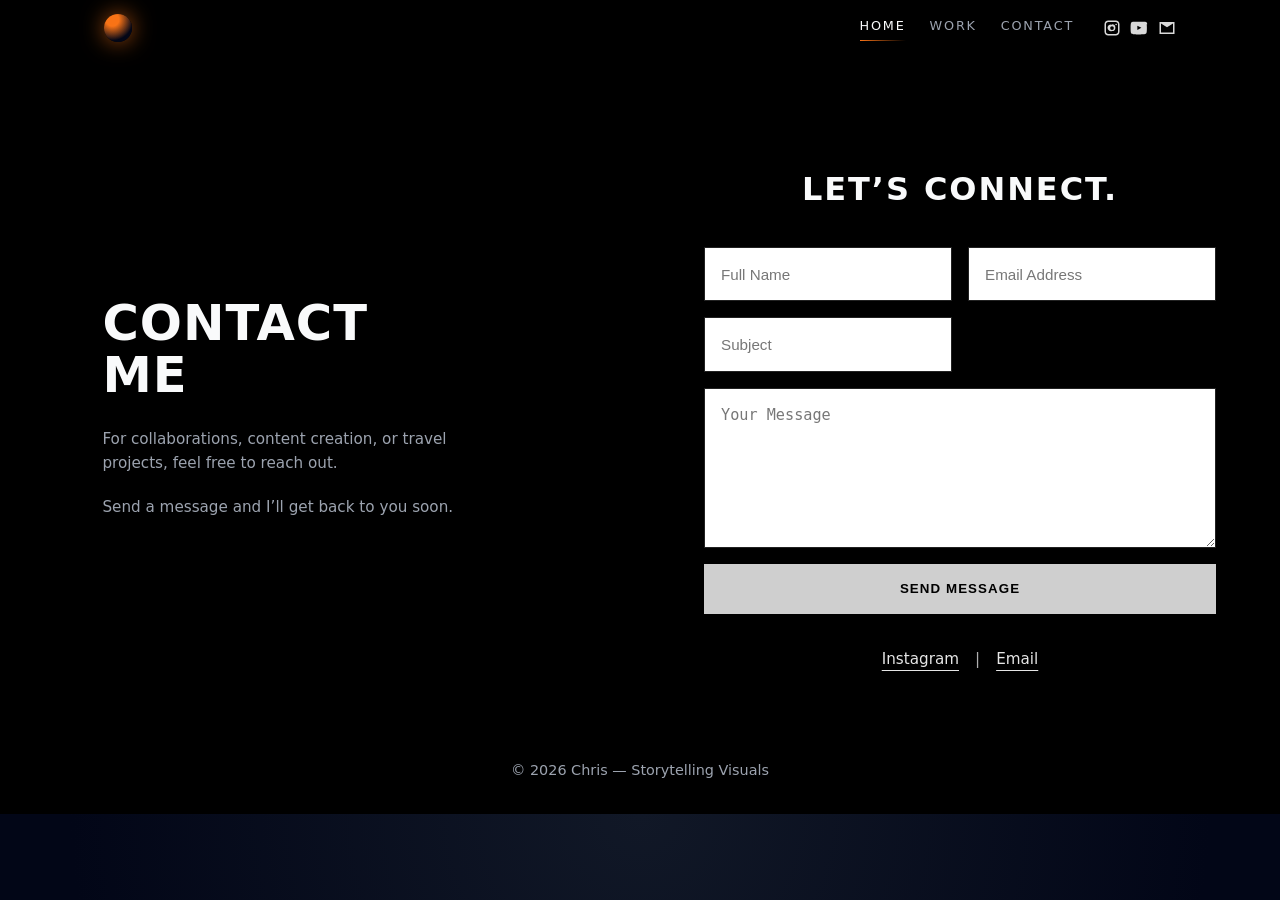
<file: contact.html>
<!DOCTYPE html>
<html lang="en">
<head>
  <meta charset="UTF-8" />
  <title>Contact – Chris Portfolio</title>
  <meta name="viewport" content="width=device-width, initial-scale=1" />
  <link rel="stylesheet" href="style.css" />
</head>

<body class="page contact-page">

  <header class="site-header">
    <div class="container">
      <nav class="nav">
        <a href="index.html" class="brand">
          <div class="brand-mark"></div>
          <div class="brand-text">
            <span class="brand-name"></span>
            <span class="brand-role"></span>
          </div>
        </a>

        <div class="nav-right">
          <div class="nav-links">
            <a href="index.html" class="active">Home</a>
            <a href="work.html">Work</a>
            <a href="contact.html">Contact</a>
          </div>
          <div class="nav-social">
  <a href="https://instagram.com/visualsfromchris" target="_blank" aria-label="Instagram">
    <svg viewBox="0 0 24 24"><path d="M7 2C4.2 2 2 4.2 2 7v10c0 2.8 2.2 5 5 5h10c2.8 0 5-2.2 5-5V7c0-2.8-2.2-5-5-5H7zm10 2c1.7 0 3 1.3 3 3v10c0 1.7-1.3 3-3 3H7c-1.7 0-3-1.3-3-3V7c0-1.7 1.3-3 3-3h10zm-5 3.5A4.5 4.5 0 1 0 12 16a4.5 4.5 0 0 0 0-9zm0 2A2.5 2.5 0 1 1 9.5 12 2.5 2.5 0 0 1 12 9.5zM17.5 6.2a1.1 1.1 0 1 0 0 2.2 1.1 1.1 0 0 0 0-2.2z"/></svg>
  </a>

  <a href="https://youtube.com/@visualsfromchris" target="_blank" aria-label="YouTube">
    <svg viewBox="0 0 24 24"><path d="M23 7s-.2-1.7-.8-2.4c-.8-.8-1.7-.8-2.1-.9C16.8 3.5 12 3.5 12 3.5h0s-4.8 0-8.1.2c-.4.1-1.3.1-2.1.9C1.2 5.3 1 7 1 7S.8 9 .8 11v2c0 2 .2 4 .2 4s.2 1.7.8 2.4c.8.8 1.9.8 2.4.9 1.7.2 7.1.2 7.1.2s4.8 0 8.1-.2c.4-.1 1.3-.1 2.1-.9.6-.7.8-2.4.8-2.4s.2-2 .2-4v-2c0-2-.2-4-.2-4zM9.8 14.6V8.9l5.4 2.9-5.4 2.8z"/></svg>
  </a>

  <a href="mailto:chris.rec709@gmail.com" aria-label="Email">
    <svg viewBox="0 0 24 24"><path d="M2 4h20v16H2V4zm10 7L4 6v12h16V6l-8 5z"/></svg>
  </a>
</div>
</div>

        <button class="nav-toggle" aria-label="Open menu" onclick="toggleMenu()">☰</button>
      </nav>
    </div>

    <!-- MENU OVERLAY MOBILE -->
    <div id="nav-mobile" class="nav-mobile">
      <button class="nav-close" aria-label="Close menu" onclick="toggleMenu()">✕</button>

      <div class="nav-mobile-main">
        <a href="index.html" onclick="toggleMenu()">Home</a>
        <a href="work.html" onclick="toggleMenu()">Work</a>
        <a href="contact.html" onclick="toggleMenu()">Contact</a>
      </div>

      <div class="nav-mobile-footer">
        <a href="https://instagram.com/visualsfromchris" target="_blank" rel="noopener">Instagram</a>
        <a href="https://youtube.com/@visualsfromchris" target="_blank" rel="noopener">YouTube</a>
        <a href="mailto:chris.rec709@gmail.com">Email</a>
      </div>
    </div>
  </header>
<main>
  <section class="contact-split">
    <!-- Colonne gauche : comme intro -->
    <div class="contact-left">
      <div class="contact-left-inner">
        <h1 class="contact-title">CONTACT<br>ME</h1>

        <p class="contact-text">
          For collaborations, content creation, or travel projects,
          feel free to reach out.
        </p>

        <p class="contact-text">
          Send a message and I’ll get back to you soon.
        </p>
      </div>
    </div>

    <!-- Colonne droite : formulaire style newsletter -->
    <div class="contact-right">
      <div class="contact-form-wrap">
        <h2 class="contact-form-title">LET’S CONNECT.</h2>
        <p class="contact-form-subtitle">
          
        </p>

        <form class="contact-form" action="https://formspree.io/f/mdkqywlp" method="post">
          <input type="text" name="name" placeholder="Full Name" autocomplete="name" required />
          <input type="email" name="email" placeholder="Email Address" autocomplete="email" required />
          <input type="text" name="subject" placeholder="Subject" required />
          <textarea name="message" placeholder="Your Message" rows="6" required></textarea>

          <button type="submit">SEND MESSAGE</button>
        </form>

        <div class="contact-links">
          <a href="https://instagram.com" target="_blank" rel="noopener">Instagram</a>
          <span class="sep">|</span>
          <a href="mailto:chris.rec709@gmzil.com">Email</a>
        </div>
      </div>
    </div>
  </section>
</main>

  <footer class="site-footer-min">
  <span>© <span id="year"></span> Chris — Storytelling Visuals</span>
</footer>

  <script>
    document.getElementById("year").textContent = new Date().getFullYear();
    function toggleMenu() {
      const nav = document.getElementById("nav-mobile");
      const isHidden = nav.style.display === "" || nav.style.display === "none";
      nav.style.display = isHidden ? "flex" : "none";
    }
  </script>
</body>
</html>
</file>
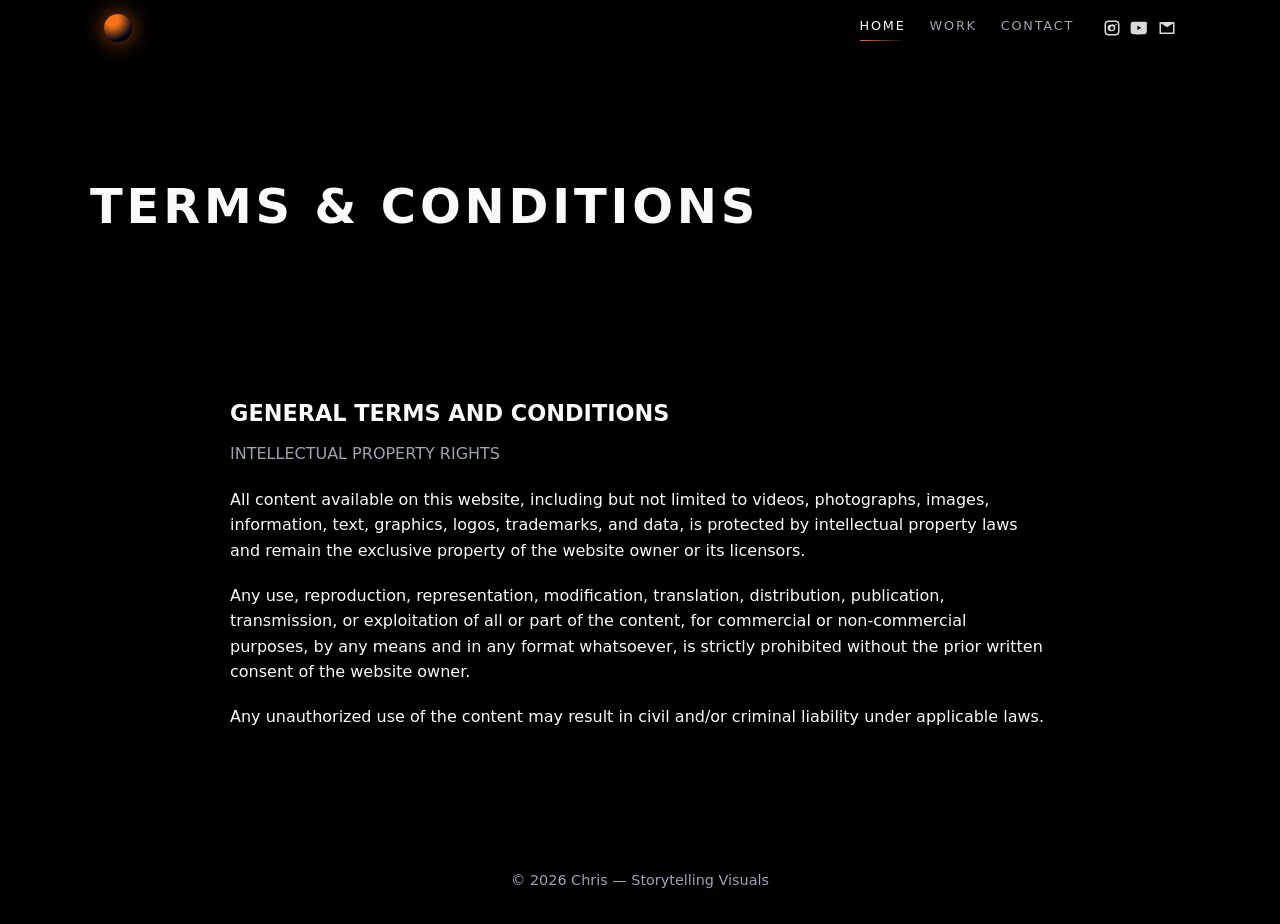
<file: terms.html>
<!DOCTYPE html>
<html lang="en">
<head>
  <meta charset="UTF-8" />
  <title>Terms & Conditions – Visuals From Chris</title>
  <meta name="viewport" content="width=device-width, initial-scale=1.0" />
  <link rel="stylesheet" href="style.css" />
</head>

<body class="page terms-page">

    <header class="site-header">
    <div class="container">
      <nav class="nav">
        <a href="index.html" class="brand">
          <div class="brand-mark"></div>
          <div class="brand-text">
            <span class="brand-name"></span>
            <span class="brand-role"></span>
          </div>
        </a>

        <div class="nav-right">
          <div class="nav-links">
            <a href="index.html" class="active">Home</a>
            <a href="work.html">Work</a>
            <a href="contact.html">Contact</a>
          </div>
          <div class="nav-social">
  <a href="https://instagram.com/visualsfromchris" target="_blank" aria-label="Instagram">
    <svg viewBox="0 0 24 24"><path d="M7 2C4.2 2 2 4.2 2 7v10c0 2.8 2.2 5 5 5h10c2.8 0 5-2.2 5-5V7c0-2.8-2.2-5-5-5H7zm10 2c1.7 0 3 1.3 3 3v10c0 1.7-1.3 3-3 3H7c-1.7 0-3-1.3-3-3V7c0-1.7 1.3-3 3-3h10zm-5 3.5A4.5 4.5 0 1 0 12 16a4.5 4.5 0 0 0 0-9zm0 2A2.5 2.5 0 1 1 9.5 12 2.5 2.5 0 0 1 12 9.5zM17.5 6.2a1.1 1.1 0 1 0 0 2.2 1.1 1.1 0 0 0 0-2.2z"/></svg>
  </a>

  <a href="https://youtube.com/@visualsfromchris" target="_blank" aria-label="YouTube">
    <svg viewBox="0 0 24 24"><path d="M23 7s-.2-1.7-.8-2.4c-.8-.8-1.7-.8-2.1-.9C16.8 3.5 12 3.5 12 3.5h0s-4.8 0-8.1.2c-.4.1-1.3.1-2.1.9C1.2 5.3 1 7 1 7S.8 9 .8 11v2c0 2 .2 4 .2 4s.2 1.7.8 2.4c.8.8 1.9.8 2.4.9 1.7.2 7.1.2 7.1.2s4.8 0 8.1-.2c.4-.1 1.3-.1 2.1-.9.6-.7.8-2.4.8-2.4s.2-2 .2-4v-2c0-2-.2-4-.2-4zM9.8 14.6V8.9l5.4 2.9-5.4 2.8z"/></svg>
  </a>

  <a href="mailto:chris.rec709@gmail.com" aria-label="Email">
    <svg viewBox="0 0 24 24"><path d="M2 4h20v16H2V4zm10 7L4 6v12h16V6l-8 5z"/></svg>
  </a>
</div>
</div>

       <button class="nav-toggle" aria-label="Open menu" onclick="toggleMenu()">☰</button>
      </nav>
    </div>

    <!-- MENU OVERLAY MOBILE -->
    <div id="nav-mobile" class="nav-mobile">
      <button class="nav-close" aria-label="Close menu" onclick="toggleMenu()">✕</button>

      <div class="nav-mobile-main">
        <a href="index.html" onclick="toggleMenu()">Home</a>
        <a href="work.html" onclick="toggleMenu()">Work</a>
        <a href="contact.html" onclick="toggleMenu()">Contact</a>
      </div>

      <div class="nav-mobile-footer">
        <a href="https://instagram.com/visualsfromchris" target="_blank" rel="noopener">Instagram</a>
        <a href="https://youtube.com/@visualsfromchris" target="_blank" rel="noopener">YouTube</a>
        <a href="mailto:chris.rec709@gmail.com">Email</a>
      </div>
    </div>
  </header>

  <main>
    <!-- HERO / INTRO (même logique que les autres pages) -->
    <section class="terms-hero">
      <div class="terms-hero-inner">
        <h1 class="terms-title">TERMS & CONDITIONS</h1>
      </div>
    </section>

    <!-- CONTENT -->
    <section class="terms-content">
      <div class="terms-inner">

        <h2>GENERAL TERMS AND CONDITIONS</h2>
        <p class="muted">
          INTELLECTUAL PROPERTY RIGHTS
        </p>
All content available on this website, including but not limited to videos, photographs, images, information, text, graphics, logos, trademarks, and data, is protected by intellectual property laws and remain the exclusive property of the website owner or its licensors.

        </p>
          Any use, reproduction, representation, modification, translation, distribution, publication, transmission, or exploitation of all or part of the content, for commercial or non-commercial purposes, by any means and in any format whatsoever, is strictly prohibited without the prior written consent of the website owner.


        </p>
Any unauthorized use of the content may result in civil and/or criminal liability under applicable laws.

	</p>
      </div>
    </section>
  </main>

  <!-- FOOTER (identique aux autres pages) -->
  <footer class="site-footer-min">
  <span>© <span id="year"></span> Chris — Storytelling Visuals</span>
</footer>

<script>
    const yearEl = document.getElementById("year");
    if (yearEl) {
      yearEl.textContent = new Date().getFullYear();
    }

    function toggleMenu() {
      const nav = document.getElementById("nav-mobile");
      const toggleBtn = document.querySelector(".nav-toggle");
      const isOpen = nav.classList.contains("open");

      if (isOpen) {
        nav.classList.remove("open");
        if (toggleBtn) toggleBtn.textContent = "☰";
        document.body.style.overflow = "";
      } else {
        nav.classList.add("open");
        if (toggleBtn) toggleBtn.textContent = "✕";
        document.body.style.overflow = "hidden";
      }
    }
  </script>

</body>
</html>
</file>
<file: style.css>
/* ---------- Variables ---------- */
:root {
    --bg: #050608;
    --bg-soft: #0b0d10;
    --text: #f9fafb;
    --muted: #9ca3af;
    --accent: #f97316;
    --border-subtle: rgba(148, 163, 184, 0.2);
    --radius-lg: 24px;
    --radius-pill: 999px;
    --shadow-soft: 0 18px 40px rgba(0, 0, 0, 0.55);
}

/* ---------- Reset simple ---------- */
*,
*::before,
*::after {
    box-sizing: border-box;
}

html,
body {
    margin: 0;
    padding: 0;
    width: 100%;
    overflow-x: hidden;

    /* pas de débordement horizontal */
    overflow-y: auto;

    /* scrollbar verticale normale */
}

body {
    font-family: system-ui, -apple-system, BlinkMacSystemFont, "SF Pro Text", sans-serif;
    background: radial-gradient(circle at top, #111827 0, #020617 55%);
    color: var(--text);
    line-height: 1.6;
}

/* ---------- Layout global ---------- */
.page {
    min-height: auto;
    display: flex;
    flex-direction: column;
}

.container {
    width: 100%;
    max-width: 1120px;
    margin: 0 auto;
    padding: 0 1.5rem;
}

main {
    padding-top: 0;
    margin: 0;
}

/* ---------- Header + nav ---------- */
.site-header {
    position: fixed;
    top: 0;
    left: 0;
    right: 0;
    z-index: 30;
    background: linear-gradient(
    to bottom,
    rgba(0, 0, 0, 0.7),
    rgba(0, 0, 0, 0.0)
  );
    border-bottom: none;
}

.nav {
    display: flex;
    align-items: center;
    justify-content: space-between;
    padding: 0.9rem 0;
}

/* logo */
.brand {
    display: flex;
    align-items: center;
    gap: 0.6rem;
}

.brand-mark {
    width: 28px;
    height: 28px;
    border-radius: 999px;
    background: radial-gradient(circle at 30% 20%, #f97316 0, #f97316 22%, #020617 70%);
    box-shadow: 0 0 22px rgba(249, 115, 22, 0.65);
}

.brand-text {
    display: flex;
    flex-direction: column;
}

.brand-name {
    font-size: 0.95rem;
    letter-spacing: 0.12em;
    text-transform: uppercase;
}

.brand-role {
    font-size: 0.75rem;
    color: var(--muted);
}

/* nav links */
.nav-right {
    display: flex;
    align-items: center;
    gap: 1.8rem;
}

/* desktop links */
.nav-links {
    display: flex;
    align-items: center;
    gap: 1.5rem;
    font-size: 0.8rem;
    text-transform: uppercase;
    letter-spacing: 0.14em;
}

.nav-links a {
    text-decoration: none;
    color: var(--muted);
    position: relative;
    padding-bottom: 0.25rem;
}

.nav-links a:hover {
    color: var(--text);
}

.nav-links a.active {
    color: var(--text);
}

.nav-links a::after {
    content: "";
    position: absolute;
    left: 0;
    bottom: 0;
    height: 1px;
    width: 0;
    background: linear-gradient(to right, var(--accent), transparent);
    transition: width 0.18s ease;
}

.nav-links a:hover::after,
.nav-links a.active::after {
    width: 100%;
}

/* socials */
.nav-social {
    display: flex;
    align-items: center;
    gap: 0.6rem;
    font-size: 0.8rem;
}

.nav-social a {
    width: 18px;
    height: 18px;
    display: inline-flex;
    align-items: center;
    justify-content: center;
    opacity: 0.85;
    transition: opacity .25s ease, transform .25s ease;
}

.nav-social a:hover {
    opacity: 1;
    transform: translateY(-1px);
}

.nav-social svg {
    width: 100%;
    height: 100%;
    fill: currentColor;
}

/* bouton burger */
.nav-toggle {
    display: none;
    font-size: 1.4rem;
    cursor: pointer;
    background: none;
    border: none;
    color: var(--text);
}

/* MENU OVERLAY MOBILE */
.nav-mobile {
    position: fixed;
    inset: 0;

    /* top:0; right:0; bottom:0; left:0; */
    background: #f9fafb;
    color: #000;
    display: none;

    /* caché par défaut */
    flex-direction: column;
    justify-content: space-between;
    padding: 2rem 2rem 2.5rem;
    z-index: 40;
}

.nav-mobile.open {
    display: flex;
}

.nav-close {
    align-self: flex-end;
    background: none;
    border: none;
    font-size: 1.6rem;
    cursor: pointer;
    color: #000;
}

.nav-mobile-main {
    flex: 1;
    display: flex;
    flex-direction: column;
    justify-content: center;
    gap: 1.5rem;
}

.nav-mobile-main a {
    text-decoration: none;
    font-size: 2rem;
    letter-spacing: 0.12em;
    text-transform: uppercase;
    color: #000;
}

.nav-mobile-main a:hover {
    opacity: 0.7;
}

.nav-mobile-footer {
    display: flex;
    gap: 1rem;
    font-size: 0.9rem;
}

.nav-mobile-footer a {
    text-decoration: none;
    color: #000;
}

.nav-mobile-footer a:hover {
    text-decoration: underline;
}

/* ---------- Sections / textes ---------- */
.section {
    padding: 3.5rem 0 4rem;
}

.section-kicker {
    text-transform: uppercase;
    letter-spacing: 0.24em;
    font-size: 0.7rem;
    color: var(--muted);
}

.section-title {
    font-size: clamp(2.3rem, 4vw, 3rem);
    margin: 0.4rem 0 0.8rem;
}

.section-title .highlight {
    background: linear-gradient(to right, #f97316, #fb923c);
    -webkit-background-clip: text;
    color: transparent;
}

.section-intro {
    max-width: 540px;
    font-size: 0.97rem;
    color: var(--muted);
}

/* ---------- Boutons ---------- */
.btn {
    display: inline-flex;
    align-items: center;
    justify-content: center;
    gap: 0.3rem;
    padding: 0.7rem 1.3rem;
    border-radius: var(--radius-pill);
    border: 1px solid var(--border-subtle);
    font-size: 0.8rem;
    text-transform: uppercase;
    letter-spacing: 0.16em;
    cursor: pointer;
    text-decoration: none;
    color: var(--text);
    background: rgba(15, 23, 42, 0.7);
    box-shadow: 0 10px 25px rgba(0, 0, 0, 0.4);
    transition: background 0.17s ease, transform 0.17s ease, box-shadow 0.17s ease;
}

.btn:hover {
    transform: translateY(-1px);
    box-shadow: 0 17px 35px rgba(0, 0, 0, 0.55);
}

.btn-primary {
    background: linear-gradient(to right, #f97316, #fb923c);
    border-color: transparent;
    color: #111827;
}

.btn-ghost {
    background: transparent;
}

/* ---------- HERO VIDÉO PLEIN ÉCRAN ---------- */
.hero {
    padding: 0;
    margin: 0;
}

.hero-full {
    position: relative;
    width: 100%;
    height: 100vh;
    height: 100svh;

    /* meilleur sur mobile */
    overflow: hidden;
    background: #000;
}

.hero-full video,
.hero-video {
    position: absolute;
    inset: 0;
    width: 100%;
    height: 100%;
    object-fit: cover;
    object-position: center center;
    display: block;
    background-color: #000;
}

/* ---------- HERO MOBILE FIX ---------- */
@media (max-width: 768px) {
    .hero-full {
        height: 100svh;
        min-height: 100svh;
    }

    .hero-full video,
    .hero-video {
        width: 100%;
        height: 100%;
        object-fit: cover;
        object-position: center top;
    }
}

/* ---------- Clients ---------- */
.clients {
    padding: 0 0 4rem;
}

.clients-row {
    display: flex;
    flex-wrap: wrap;
    gap: 1.5rem;
    align-items: center;
    margin-top: 1.5rem;
}

.client-logo {
    height: 26px;
    opacity: 0.7;
    filter: grayscale(1);
}

/* ---------- Newsletter simple ---------- */
.newsletter {
    padding: 0 0 4rem;
}

.newsletter-card {
    border-radius: var(--radius-lg);
    background: radial-gradient(circle at top left, #111827 0, #020617 55%);
    border: 1px solid var(--border-subtle);
    padding: 2rem 1.5rem;
    max-width: 520px;
}

.news-form {
    margin-top: 1.4rem;
    display: flex;
    flex-wrap: wrap;
    gap: 0.8rem;
}

.news-form input {
    flex: 1;
    min-width: 170px;
    padding: 0.65rem 0.9rem;
    border-radius: 999px;
    border: 1px solid rgba(55, 65, 81, 0.8);
    background: #020617;
    color: var(--text);
    font-size: 0.85rem;
}

.news-form input::placeholder {
    color: var(--muted);
}

/* ---------- Work ---------- */
.work-grid {
    display: grid;
    grid-template-columns: repeat(auto-fit, minmax(260px, 1fr));
    gap: 1.7rem;
}

.work-card {
    border-radius: var(--radius-lg);
    overflow: hidden;
    background: #020617;
    border: 1px solid var(--border-subtle);
    box-shadow: var(--shadow-soft);
    display: flex;
    flex-direction: column;
}

.work-thumb {
    position: relative;
    overflow: hidden;
}

.work-thumb img {
    width: 100%;
    display: block;
    height: 220px;
    object-fit: cover;
    transition: transform 0.25s ease;
}

.work-card:hover .work-thumb img {
    transform: scale(1.05);
}

.work-info {
    padding: 1.1rem 1.2rem 1.2rem;
}

.work-title {
    font-size: 0.95rem;
    letter-spacing: 0.12em;
    text-transform: uppercase;
    margin-bottom: 0.4rem;
}

.work-meta {
    font-size: 0.8rem;
    color: var(--muted);
}

/* ---------- Contact ---------- */
.contact-grid {
    display: grid;
    grid-template-columns: minmax(0, 1.1fr) minmax(0, 1fr);
    gap: 2.5rem;
    align-items: flex-start;
}

.contact-card {
    border-radius: var(--radius-lg);
    background: radial-gradient(circle at top left, #111827 0, #020617 55%);
    border: 1px solid var(--border-subtle);
    padding: 1.8rem 1.6rem 2rem;
    box-shadow: var(--shadow-soft);
}

.form-field {
    display: flex;
    flex-direction: column;
    gap: 0.3rem;
    margin-bottom: 1rem;
}

.form-field label {
    font-size: 0.8rem;
    letter-spacing: 0.12em;
    text-transform: uppercase;
    color: var(--muted);
}

.form-field input,
.form-field textarea {
    border-radius: 14px;
    border: 1px solid rgba(55, 65, 81, 0.9);
    background: #020617;
    color: var(--text);
    padding: 0.7rem 0.8rem;
    font-size: 0.9rem;
    resize: vertical;
    min-height: 44px;
}

.form-field textarea {
    min-height: 120px;
}

.form-field input::placeholder,
.form-field textarea::placeholder {
    color: var(--muted);
}

/* ---------- Footer ---------- */
.site-footer {
    padding: 1.5rem 0 2rem;
    border-top: 1px solid rgba(148, 163, 184, 0.12);
    font-size: 0.8rem;
    color: var(--muted);
}

.footer-row {
    display: flex;
    align-items: center;
    justify-content: space-between;
    gap: 1rem;
    flex-wrap: wrap;
}

/* ---------- Responsive ---------- */
@media (max-width: 768px) {
    .nav-right {
        display: none;

        /* on cache les liens inline */
    }

    .nav-toggle {
        display: block;

        /* on affiche le burger */
    }

    .section {
        padding: 2.8rem 0 3.2rem;
    }
}

/* Scrollbar style (Safari, Chrome, Edge) */
::-webkit-scrollbar {
    width: 8px;

    /* épaisseur */
    height: 8px;
}

::-webkit-scrollbar-track {
    background: transparent;

    /* invisible comme macOS */
}

::-webkit-scrollbar-thumb {
    background: rgba(110, 110, 110, 0.55);

    /* gris Apple */
    border-radius: 20px;

    /* arrondi */
}

::-webkit-scrollbar-thumb:hover {
    background: rgba(140, 140, 140, 0.65);

    /* gris plus clair au survol */
}

/* ---------- PAGE WORK : TUILES PLEINE LARGEUR ---------- */
.work-main {
    flex: 1;
    padding-top: 72px;

    /* laisse la place au header fixe */
    margin: 0;
}

.work-list {
    padding-top: 0;
    padding-bottom: 3.5rem;
}

.work-tiles {
    display: flex;
    flex-direction: column;
    gap: 1.5rem;
}

/* tuile = bande horizontale pleine largeur */
.work-tile {
    width: 100%;
    min-height: 260px;
    background-size: cover;
    background-position: center center;
    background-repeat: no-repeat;
    display: flex;
    align-items: center;
}

/* lien texte centré verticalement, à gauche */
.work-tile-title {
    margin-left: 8%;
    text-decoration: none;
    color: #f9fafb;
    font-size: 1.6rem;
    font-weight: 700;
    text-transform: uppercase;
    letter-spacing: 0.16em;
    text-shadow: 0 0 18px rgba(0, 0, 0, 0.9);
    border-bottom: 2px solid #f9fafb;
    padding-bottom: 0.2rem;
}

.work-tile-title:hover {
    opacity: 0.8;
}

/* mobile */
@media (max-width: 768px) {
    .work-tile {
        min-height: 200px;
    }

    .work-tile-title {
        font-size: 1.1rem;
        margin-left: 6%;
        letter-spacing: 0.12em;
    }
}

/* ---------- PAGES PROJET ---------- */
.project-hero {
    padding-top: 0;
    padding-bottom: 2.5rem;
    background: #000000;

    /* background-color: currentcolor */
}

.project-video-frame {
    max-width: 1080px;
    margin: 0 auto;
    padding: 4.5rem 1.5rem 2rem;
}

.project-video-frame video {
    width: 105%;
    height: auto;
    display: block;
    border-radius: 12px;
    background: #000;
}

/* texte du projet */
.project-text-section {
    padding-top: 2rem;
    padding-bottom: 2rem;
    color: #ffffff;
}

.project-text h1 {
    font-size: clamp(2.1rem, 4vw, 2.6rem);
    margin-bottom: 0.8rem;
    text-align: center;
}

.project-text p {
    max-width: 720px;
    font-size: 0.98rem;
    color: var(--muted);
    text-align: center;
}

/* galerie 8 emplacements */
.project-gallery-section {
    padding-top: 1rem;
    padding-bottom: 4rem;
}

.project-gallery {
    display: grid;
    grid-template-columns: repeat(4, minmax(0, 1fr));
    gap: 1rem;
}

.project-media {
    background: #020617;
    border-radius: 10px;
    overflow: hidden;
    aspect-ratio: 4 / 3;
    display: flex;
    align-items: center;
    justify-content: center;
}

.project-media img,
.project-media video {
    width: 100%;
    height: 100%;
    object-fit: cover;
    display: block;
}

/* mobile / tablette */
@media (max-width: 1024px) {
    .project-gallery {
        grid-template-columns: repeat(2, minmax(0, 1fr));
    }

    .project-video-frame {
        padding-top: 3.5rem;
        color: #f8f8f8;
    }
}

@media (max-width: 640px) {
    .project-gallery {
        grid-template-columns: repeat(2, minmax(0, 1fr));
        gap: 0.7rem;
    }

    .project-video-frame {
        padding-top: 3rem;
        padding-left: 1rem;
        padding-right: 1rem;
    }
}

/* =========================
   ROY INTRO SPLIT
   ========================= */
.intro-split {
    width: 100%;
    display: grid;
    grid-template-columns: 1fr 1fr;
    min-height: 78vh;

    /* ajuste: 70vh / 85vh selon ton goût */
    background: #000;

    /* base noire */
}

/* Colonne gauche (bloc noir + padding large) */
.intro-left {
    background: #000;
    display: flex;
    align-items: center;

    /* Roy vibe: contenu centré verticalement */
}

.intro-left-inner {
    width: 100%;
    max-width: 560px;
    padding: clamp(3.5rem, 6vw, 6rem);
    padding-left: clamp(3.5rem, 8vw, 8rem);

    /* plus de “vide” comme Roy */
}

/* Titres + texte (plus proche Roy) */
.intro-title {
    margin: 0 0 1.6rem;
    font-size: clamp(2.3rem, 4.2vw, 3.1rem);
    line-height: 1.05;
    letter-spacing: 0.02em;
    text-transform: uppercase;
}

.intro-text {
    margin: 0 0 1.2rem;
    max-width: 520px;
    font-size: 0.95rem;
    color: var(--muted);
}

/* Colonne droite : image plein cadre */
.intro-right {
    background-size: cover;
    background-position: center;
    background-repeat: no-repeat;
    min-height: 78vh;
}

/* Mobile: texte puis image dessous */
@media (max-width: 900px){
    .intro-split {
        grid-template-columns: 1fr;
        min-height: auto;
    }

    .intro-left {
        align-items: flex-start;
    }

    .intro-left-inner {
        max-width: 680px;
        padding: 3rem 1.5rem 2rem;
    }

    .intro-right {
        min-height: 52vh;
    }
}

/* =========================
   ROY UPDATES (newsletter)
   ========================= */
.updates {
    background: #000;
    padding: clamp(4rem, 8vw, 7rem) 1.5rem;
}

.updates-inner {
    max-width: 1180px;
    margin: 0 auto;
    text-align: center;
}

.updates-title {
    margin: 0 0 0.75rem;
    font-size: clamp(1.6rem, 3.2vw, 2.4rem);
    letter-spacing: 0.06em;
    text-transform: uppercase;
}

.updates-subtitle {
    margin: 0 0 2.25rem;
    font-size: 1rem;
    color: var(--muted);
}

/* Form en 4 colonnes (Roy) */
.updates-form {
    display: grid;
    grid-template-columns: 1fr 1fr 1.4fr 0.7fr;
    gap: 1rem;
    align-items: center;
    max-width: 980px;
    margin: 0 auto 2.25rem;
}

.updates-form input {
    width: 100%;
    padding: 1.1rem 1rem;
    border: 1px solid #222;
    background: #fff;
    color: #000;
    outline: none;
    border-radius: 0;

    /* Roy: carré */
    font-size: 0.95rem;
}

.updates-form input::placeholder {
    color: #777;
}

.updates-form button {
    width: 100%;
    padding: 1.1rem 1rem;
    border: 0;
    background: #cfcfcf;

    /* Roy: bouton gris */
    color: #000;
    border-radius: 0;
    font-weight: 700;
    letter-spacing: 0.08em;
    text-transform: uppercase;
    cursor: pointer;
}

.updates-form button:hover {
    filter: brightness(0.95);
}

/* Liens centrés (Instagram | Terms...) */
.updates-links {
    display: inline-flex;
    gap: 1rem;
    align-items: center;
    font-size: 0.95rem;
}

.updates-links a {
    color: #fff;
    text-decoration: underline;
    text-underline-offset: 6px;
    opacity: 0.9;
}

.updates-links .sep {
    opacity: 0.7;
}

/* Responsive : stack propre en mobile */
@media (max-width: 900px){
    .updates-form {
        grid-template-columns: 1fr;
    }
}

/* =========================
   Footer minimal
   ========================= */
.site-footer-min {
    background: #000;
    padding: 1.5rem 1.5rem 2rem;
    text-align: center;
    color: var(--muted);
    font-size: 0.9rem;
}

/* =========================
   CONTACT (Roy split + newsletter UI)
   ========================= */
.contact-split {
    width: 100%;
    display: grid;
    grid-template-columns: 1fr 1fr;
    min-height: auto;
    background: #000;
}

/* gauche: identique intro */
.contact-left {
    background: #000;
    display: flex;
    align-items: center;
}

.contact-left-inner {
    width: 100%;
    max-width: 560px;
    padding: clamp(3.5rem, 6vw, 6rem);
    padding-left: clamp(3.5rem, 8vw, 8rem);
}

.contact-title {
    margin: 0 0 1.6rem;
    font-size: clamp(2.3rem, 4.2vw, 3.1rem);
    line-height: 1.05;
    letter-spacing: 0.02em;
    text-transform: uppercase;
}

.contact-text {
    margin: 0 0 1.2rem;
    max-width: 520px;
    font-size: 0.95rem;
    color: var(--muted);
}

/* droite: zone formulaire */
.contact-right {
    background: #000;
    display: flex;
    align-items: center;
    justify-content: center;
    padding: clamp(2.5rem, 5vw, 4rem);
}

.contact-form-wrap {
    width: 100%;
    max-width: 620px;
    text-align: center;
}

.contact-form-title {
    margin: 0 0 0.75rem;
    font-size: clamp(1.4rem, 2.8vw, 2rem);
    letter-spacing: 0.06em;
    text-transform: uppercase;
}

.contact-form-subtitle {
    margin: 0 0 2rem;
    color: var(--muted);
}

/* Form style newsletter */
.contact-form {
    display: grid;
    grid-template-columns: 1fr 1fr;
    gap: 1rem;
    margin: 0 auto 2rem;
}

.contact-form input,
.contact-form textarea {
    width: 100%;
    padding: 1.1rem 1rem;
    border: 1px solid #222;
    background: #fff;
    color: #000;
    outline: none;
    border-radius: 0;
    font-size: 0.95rem;
}

.contact-form textarea {
    grid-column: 1 / -1;
    resize: vertical;
    min-height: 160px;
}

.contact-form input::placeholder,
.contact-form textarea::placeholder {
    color: #777;
}

.contact-form button {
    grid-column: 1 / -1;
    width: 100%;
    padding: 1.1rem 1rem;
    border: 0;
    background: #cfcfcf;
    color: #000;
    border-radius: 0;
    font-weight: 700;
    letter-spacing: 0.08em;
    text-transform: uppercase;
    cursor: pointer;
}

.contact-form button:hover {
    filter: brightness(0.95);
}

/* liens bas */
.contact-links {
    display: inline-flex;
    gap: 1rem;
    align-items: center;
    font-size: 0.95rem;
}

.contact-links a {
    color: #fff;
    text-decoration: underline;
    text-underline-offset: 6px;
    opacity: 0.9;
}

.contact-links .sep {
    opacity: 0.7;
}

/* Responsive */
@media (max-width: 900px){
    .contact-split {
        grid-template-columns: 1fr;
        min-height: auto;
    }

    .contact-left {
        align-items: flex-start;
    }

    .contact-left-inner {
        max-width: 680px;
        padding: 3rem 1.5rem 2rem;
    }

    .contact-right {
        padding: 2rem 1.5rem 3rem;
    }

    .contact-form {
        grid-template-columns: 1fr;
    }
}

/* FIX GAP BETWEEN HEADER AND CONTACT SECTION */
main {
    margin-top: 0;
    padding-top: 0;
}

/* ===== FINAL FIX : CONTACT ===== */
.contact-page main {
    flex: 0 0 auto;
}

/* Contact – compensate fixed header (desktop only) */
@media (min-width: 900px) {
    .contact-page .contact-split {
        padding-top: 100px;

        /* ≈ hauteur réelle de ton header */
    }

    /* Force icon color (Instagram / YouTube / Mail) */
    .nav-social a {
        color: #fff;

        /* ou var(--text) si tu as une variable */
        text-decoration: none;
    }
}

/* =========================
   TERMS PAGE (Roy editorial)
   ========================= */
.terms-hero {
    background: #000;
    padding: clamp(6rem, 10vw, 8rem) 1.5rem 4rem;
}

.terms-hero-inner {
    max-width: 1100px;
    margin: 0 auto;
}

.terms-title {
    font-size: clamp(2.2rem, 4vw, 3rem);
    letter-spacing: 0.08em;
    text-transform: uppercase;
}

/* Content */
.terms-content {
    background: #000;
    padding: 3rem 1.5rem 6rem;
}

.terms-inner {
    max-width: 820px;
    margin: 0 auto;
}

.terms-inner h2 {
    margin: 0 0 0.5rem;
    font-size: 1.4rem;
}

.terms-inner h3 {
    margin: 2.5rem 0 0.8rem;
    font-size: 1.1rem;
    text-transform: uppercase;
    letter-spacing: 0.05em;
}

.terms-inner p {
    margin: 0 0 1.2rem;
    line-height: 1.7;
    color: #eaeaea;
}

.terms-inner .muted {
    color: var(--muted);
}
</file>
